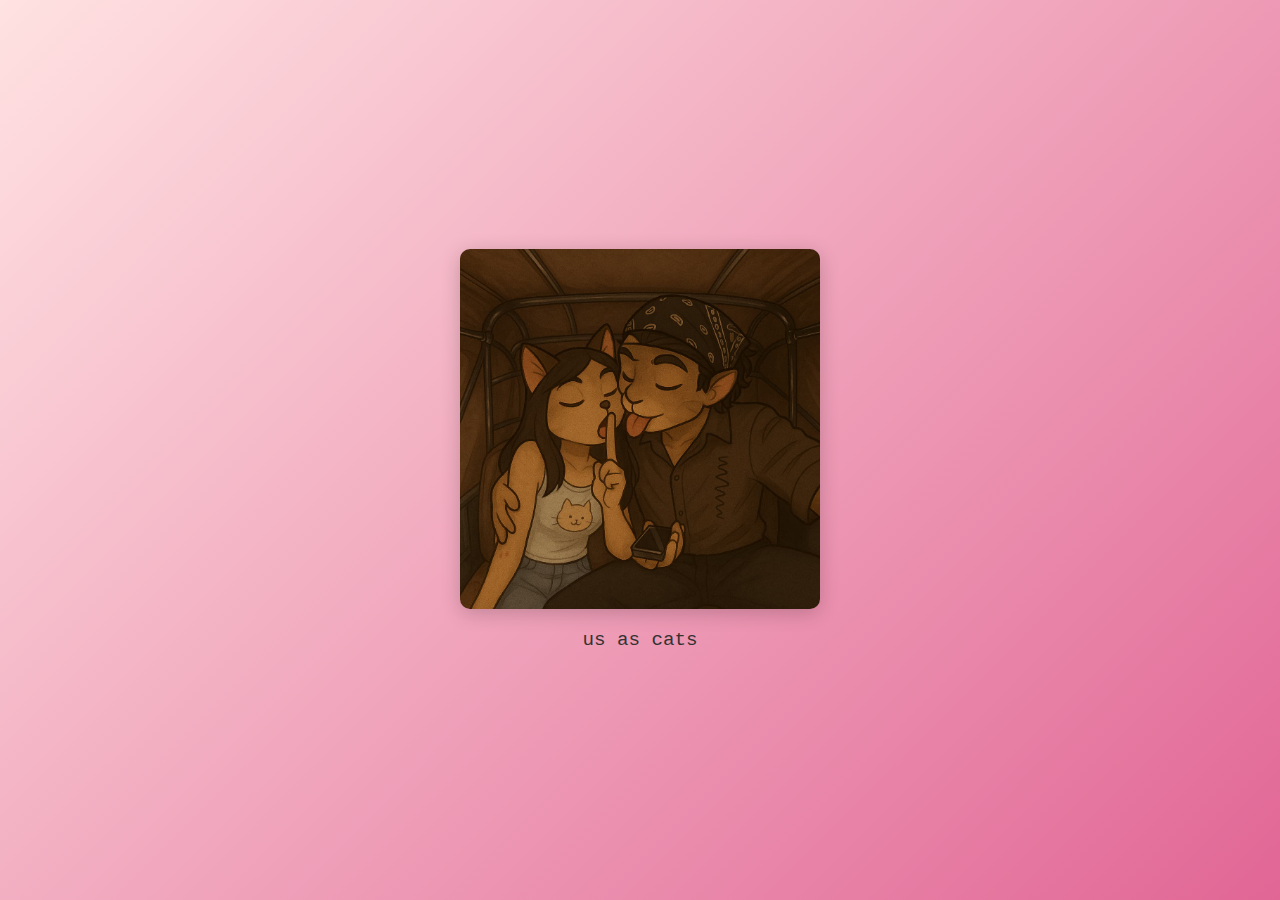
<file: cats.html>
<!DOCTYPE html>
<html lang="en">
<head>
    <meta charset="UTF-8">
    <title>Us as Cats 🐱</title>
    <link rel="stylesheet" href="style.css">
    <style>
        body {
            background: linear-gradient(to right, #fdfcfb, #e2d1c3);
            font-family: 'Courier New', monospace;
            display: flex;
            justify-content: center;
            align-items: center;
            height: 100vh;
            margin: 0;
        }

        .cat-container {
            text-align: center;
        }

        .cat-container img {
            max-width: 400px;
            width: 90%;
            height: auto;
            border-radius: 10px;
            box-shadow: 0 4px 20px rgba(0, 0, 0, 0.2);
        }

        .caption {
            margin-top: 15px;
            font-size: 1.2rem;
            color: #333;
        }
    </style>
</head>
<body>
    <div class="cat-container">
        <img id="random-cat-image" src="" alt="Us as Cats">
        <p class="caption">us as cats</p>
    </div>

    <script>
        const catImages = [
            "images/cat1.jpg",
            "images/cat2.jpg",
            "images/cat3.jpg",
            "images/cat4.jpg",
            "images/cat5.jpg",
            "images/cat6.jpg",
            "images/cat7.jpg",
        ];

        const randomImage = catImages[Math.floor(Math.random() * catImages.length)];
        document.getElementById("random-cat-image").src = randomImage;
    </script>
</body>
</html>
</file>
<file: style.css>
body {
    cursor: url('[data-uri]'), auto;
    font-family: 'Great Vibes', auto;
    margin: 0;
    padding: 0;
    background-color: linear-gradient(to right, #fbc2eb, #e16695); 
    color: #333;
    scroll-behavior: smooth;
    transition: background 0.5s, color 0.5s;
}

body:not(.dark-theme) {
    background: linear-gradient(135deg, #ffe2e2, #e16695);
    color: #333;
}


.dark-theme {
    background: linear-gradient(135deg, #2b1b2e, #3e2c4a);
    color: #f7d9e5;
}

.dark-theme h1,
.dark-theme h2,
.dark-theme h3,
.dark-theme p,
.dark-theme a,
.dark-theme .section-heading,
.dark-theme .section-subtext {
    color: #ffe3f3;
}

/* Optional: darken input areas and buttons for dark mode */
.dark-theme input,
.dark-theme textarea,
.dark-theme select,
.dark-theme button {
    background-color: #5b3a55;
    color: #ffeaf4;
    border: 1px solid #a164a3;
}

/* Optional: change Instagram/Spotify section look */
.dark-theme .spotify-container,
.dark-theme .instagram-section {
    background-color: #3d2a3d;
    border-radius: 12px;
    padding: 12px;
}

/* Optional: soften box shadows and borders in dark mode */
.dark-theme .section,
.dark-theme .timeline {
    background-color: rgba(255, 255, 255, 0.05);
    border-radius: 16px;
    box-shadow: 0 0 10px rgba(255, 200, 255, 0.2);
}

section {
    padding: 60px 20px;
    text-align: center;
    animation: fadeIn 1.2s ease;
}

@keyframes fadeIn {
    0% {
        opacity: 0;
        transform: translateY(20px);
    }

    100% {
        opacity: 1;
        transform: translateY(0);
    }
}

h1,
h2 {
    cursor: url('[data-uri]'), auto;
    background: linear-gradient(to right, #db072a, #ff0616);
    -webkit-background-clip: text;
    -webkit-text-fill-color: transparent;
    font-size: 2.5rem;
    margin-bottom: 10px;
}

p {
    font-size: 1.2rem;
    max-width: 700px;
    margin: 0 auto;
}

.photos {
    display: flex;
    flex-wrap: wrap;
    justify-content: center;
    gap: 15px;
}

.photos img {
    width: 240px;
    border-radius: 15px;
    box-shadow: 0 8px 20px rgba(0, 0, 0, 0.15);
}

#prettiest-girl {
    height: 800px;
    background: linear-gradient(135deg, #ffdde1 0%, #ee9ca7 100%);
    padding: 3rem 1rem;
    text-align: center;
    border-radius: 2rem;
    margin-top: 3rem;
}

.carousel-container {
    max-width: 400px;
    margin: 0 auto;
    position: relative;
    cursor: url('[data-uri]'), auto;
}

.carousel {
    position: relative;
    overflow: hidden;
    border-radius: 1.5rem;
    box-shadow: 0 12px 30px rgba(0, 0, 0, 0.2);
}
.carousel-img {
    width: 100%;
    display: none;
    transition: opacity 0.5s ease;
    border-radius: 1.5rem;
}
.carousel-img:hover {
    filter: brightness(1.1);
    transform: scale(1.02);
    transition: all 0.3s ease;
    cursor: url('[data-uri]'), auto;
}

.carousel-img.active {
    display: block;
}

.our-story {
    display: flex;
    flex-wrap: wrap;
    justify-content: center;
    gap: 30px;
    padding: 40px 20px;
    background-color: #fefefe;
  }

  .polaroid {
    background: white;
    padding: 10px 10px 30px;
    box-shadow: 0 8px 20px rgba(0, 0, 0, 0.2);
    text-align: center;
    width: 300px;
    border-radius: 6px;
    transition: transform 0.2s ease;
  }

  .polaroid img {
    width: 100%;
    height: 250px; 
    object-fit: cover;
    border-radius: 4px;
  }

  .polaroid p {
    font-size: 0.9rem;
    margin-top: 12px;
    color: #444;
    font-family: 'Courier New', monospace;
  }

  .polaroid:hover {
    transform: scale(1.05) rotate(-1deg);
  }

  .section-title {
    text-align: center;
    font-size: 2rem;
    margin-top: 50px;
    font-family: 'Great Vibes', cursive;
    color: #333;
  }


.instagram-section {
    display: flex;
    flex-direction: column;
    align-items: center;
    background: linear-gradient(135deg, #f9c5d1 0%, #9795ef 100%);
    padding: 2rem;
    border-radius: 2rem;
    box-shadow: 0 20px 35px rgba(0, 0, 0, 0.1);
    margin: 2rem auto;
    max-width: 600px;
    text-align: center;
}

.ig-preview-img {
    width: 100%;
    max-width: 500px;
    border-radius: 1.5rem;
    box-shadow: 0 12px 25px rgba(0, 0, 0, 0.2);
    transition: transform 0.3s ease;
}

.ig-preview-img:hover {
    transform: scale(1.02);
}

.instagram-section p {
    font-size: 1.1rem;
    margin-top: 1rem;
    font-family: 'Poppins', sans-serif;
    color: #fff;
}

#spotify-section {
    padding: 4rem 2rem;
    text-align: center;
    background: linear-gradient(to bottom right, #ffe0f0, #ffe8cc);
}

.section-heading {
    font-size: 2rem;
    font-family: 'Great Vibes', cursive;
    color: #853ac7;
    margin-bottom: 1.5rem;
}

.spotify-container {
    max-width: 500px;
    margin: 0 auto;
    background: #fff;
    border-radius: 15px;
    padding: 1rem;
    box-shadow: 0 10px 25px rgba(0, 0, 0, 0.1);
    position: relative;
}

.spotify-btn {
    margin-top: 1rem;
    padding: 0.6rem 1.4rem;
    border: none;
    border-radius: 30px;
    background: linear-gradient(135deg, #ff6f91, #ff9472);
    color: white;
    font-weight: 600;
    font-size: 1rem;
    cursor: url('[data-uri]'), auto;
    transition: transform 0.2s ease;
    display: flex;
    align-items: center;
    justify-content: center;
}

.spotify-btn:hover {
    transform: scale(1.05);
    box-shadow: 0 4px 15px rgba(255, 111, 145, 0.3);
}

.btn-text {
    margin-left: 0.5rem;
}

#grievance-section {
    padding: 4rem 2rem;
    background: linear-gradient(to bottom right, #e0c3fc, #8ec5fc);
    text-align: center;
}

#grievance-form {
    max-width: 500px;
    margin: auto;
    display: flex;
    flex-direction: column;
    gap: 1rem;
    background: #fff;
    border-radius: 15px;
    padding: 2rem;
    box-shadow: 0 10px 25px rgba(0, 0, 0, 0.1);
}

#grievance-form input,
#grievance-form textarea,
#grievance-form select {
    padding: 0.8rem;
    border: 1px solid #ccc;
    border-radius: 12px;
    font-size: 1rem;
    font-family: inherit;
    background: #fffafc;
    transition: all 0.2s ease-in-out;
}

#grievance-form input:focus,
#grievance-form textarea:focus,
#grievance-form select:focus {
    outline: none;
    border-color: #ff80ab;
    box-shadow: 0 0 5px #ffb3c6;
}

.dropdowns {
    display: flex;
    flex-direction: column;
    gap: 1rem;
}

.submit-btn {
    font-family: 'Great Vibes', cursive;
    background: linear-gradient(135deg, #f78fb3, #f8a5c2);
    border: none;
    padding: 0.8rem 1.2rem;
    border-radius: 30px;
    font-weight: 100;
    font-size: 1rem;
    color: white;
    cursor: url('[data-uri]'), auto;
    transition: all 0.2s ease;
}

.submit-btn:hover {
    transform: scale(1.05);
    box-shadow: 0 4px 15px rgba(247, 143, 179, 0.4);
}

#date-place-section {
    padding: 4rem 2rem;
    background: linear-gradient(to bottom right, #d4fc79, #96e6a1);
    text-align: center;
}

#date-place-form {
    max-width: 500px;
    margin: auto;
    display: flex;
    flex-direction: column;
    gap: 1rem;
    background: #ffffff;
    border-radius: 15px;
    padding: 2rem;
    box-shadow: 0 10px 25px rgba(0, 0, 0, 0.1);
}

#date-place-form input,
#date-place-form textarea {
    padding: 0.8rem;
    border: 1px solid #ccc;
    border-radius: 12px;
    font-size: 1rem;
    font-family: inherit;
    background: #fafffc;
    transition: all 0.2s ease-in-out;
}

#date-place-form input:focus,
#date-place-form textarea:focus {
    outline: none;
    border-color: #96e6a1;
    box-shadow: 0 0 5px #b9fbc0;
}

#date-place-section .submit-btn {
    font-family: 'Great Vibes', cursive;
    background: linear-gradient(135deg, #00b894, #55efc4);
    border: none;
    padding: 0.8rem 1.2rem;
    border-radius: 30px;
    font-weight: 100;
    font-size: 1rem;
    color: white;
    cursor: url('[data-uri]'), auto;
    transition: all 0.2s ease;
}

#date-place-section .submit-btn:hover {
    transform: scale(1.05);
    box-shadow: 0 4px 15px rgba(0, 184, 148, 0.4);
}


a {
    cursor: url('[data-uri]'), auto;
    display: inline-block;
    margin-top: 15px;
    padding: 12px 20px;
    background: linear-gradient(to right, #ff6b6b, #f06595);
    color: white;
    text-decoration: none;
    border-radius: 12px;
    font-weight: bold;
    transition: background 0.3s;
}

a:hover {
    background: linear-gradient(to right, #f06595, #cc5de8);
}

button {
    cursor: url('[data-uri]'), auto;
    background: linear-gradient(to right, #74c0fc, #9775fa);
    border: none;
    padding: 12px 20px;
    font-size: 1rem;
    color: white;
    border-radius: 12px;
    margin-top: 20px;
    transition: transform 0.2s ease;
}

button:hover {
    transform: scale(1.05);
    background: linear-gradient(to right, #9775fa, #845ef7);
}

/* Floating hearts */
.floating-heart {
    position: fixed;
    bottom: 0;
    font-size: 28px;
    animation: floatUp 4s ease-in forwards;
    z-index: 9999;
    opacity: 0.9;
    pointer-events: none;
}

@keyframes floatUp {
    0% {
        transform: translateY(0);
        opacity: 1;
    }

    100% {
        transform: translateY(-100vh);
        opacity: 0;
    }
}

#typewriter {
    cursor: url('[data-uri]'), auto;
    position: relative;
}

#typewriter::after {
    content: "🎉 click me!";
    font-size: 0.9rem;
    position: absolute;
    top: 110%;
    left: 50%;
    transform: translateX(-50%);
    color: #ff4d6d;
    opacity: 0.8;
}

/* Fake typewriter effect */
#typewriter {
    display: inline-block;
    overflow: hidden;
    white-space: nowrap;
    border-right: 2px solid #ff4d6d;
    animation: typing 2.5s steps(30, end), blink 0.75s step-end infinite;
}

@keyframes typing {
    from {
        width: 0
    }

    to {
        width: 100%
    }
}

@keyframes blink {
    50% {
        border-color: transparent;
    }
}

/* Optional: cursor hover + tooltip */
#typewriter.clickable {
    cursor: url('[data-uri]'), auto;
    position: relative;
}

#typewriter.clickable::after {
    content: "🎉 click me!";
    font-size: 0.9rem;
    position: absolute;
    top: 110%;
    left: 50%;
    transform: translateX(-50%);
    color: #ff4d6d;
    opacity: 0.8;
}

#top-left-menu {
    position: fixed;
    top: 1rem;
    left: 1rem;
    background-color: rgba(255, 240, 248, 0.9);
    padding: 0.6rem;
    border-radius: 1rem;
    display: flex;
    flex-direction: column;
    align-items: center;
    z-index: 1000;
    box-shadow: 0 4px 12px rgba(0, 0, 0, 0.08);
    font-family: 'Great Vibes', cursive;
    width: auto;
}

#menu-header {
    font-family: 'Great Vibes', cursive;
    font-size: 1.1rem;
    color: #cc3366;
    cursor: url('[data-uri]'), auto;
    user-select: none;
    margin-bottom: 0.3rem;
}

#menu-dropdown {
    font-family: 'Great Vibes', cursive;
    display: flex;
    flex-direction: column;
    align-items: flex-start;
    background-color: #fffdfe;
    border-radius: 10px;
    padding: 0.4rem;
    box-shadow: 0 2px 8px rgba(0, 0, 0, 0.1);
    margin-bottom: 0.5rem;
    width: 100%;
}

#menu-dropdown.hidden {
    display: none;
}

#menu-dropdown a {
    font-family: 'Great Vibes', cursive;
    font-size: 0.85rem;
    color: #581c30;
    text-decoration: none;
    padding: 0.2rem 0.2rem;
    width: 90%;
}

#menu-dropdown a:hover {
    background-color: #ffe0f0;
    border-radius: 6px;
}

#top-buttons {
    display: flex;
    gap: 0.4rem;
}

#top-buttons button {
    font-family: 'Great Vibes', cursive;
    background-color: #ffe0f0;
    border: none;
    border-radius: 8px;
    padding: 0.3rem 0.5rem;
    font-size: 0.9rem;
    cursor: url('[data-uri]'), auto;
    box-shadow: 0 2px 5px rgba(0, 0, 0, 0.08);
    transition: transform 0.1s ease;
}

#top-buttons button:hover {
    transform: scale(1.05);
}


#toggle,
#cat-jump {
    background: linear-gradient(135deg, #ff9a9e, #fad0c4);
    border: none;
    padding: 4px 8px;
    border-radius: 8px;
    font-size: 1.2rem;
    color: #fff;
    transition: transform 0.2s ease;
}

#toggle:hover,
#cat-jump:hover {
    transform: scale(1.1);
}

.cat-section {
    text-align: center;
    margin-top: 40px;
}

#cat-button {
    font-family: 'Great Vibes', cursive;
    background: linear-gradient(135deg, #e4656a, #eebdb0);
    border: none;
    padding: 10px 20px;
    font-size: 1rem;
    border-radius: 8px;
    color: #fff;
    transition: transform 0.2s ease;
}

#cat-button:hover {
    transform: scale(1.05);
}

#cat-image-container img {
    margin-top: 20px;
    max-width: 300px;
    border-radius: 12px;
    box-shadow: 0 4px 12px rgba(0, 0, 0, 0.2);
}

#cat-fact-section {
    margin-top: 30px;
}

#cat-fact-button {
    font-family: 'Great Vibes', cursive;
    background: linear-gradient(135deg, #a18cd1, #fbc2eb);
    border: none;
    padding: 10px 20px;
    font-size: 1rem;
    border-radius: 8px;
    color: white;
    transition: transform 0.2s ease;
}

#cat-fact-button:hover {
    transform: scale(1.05);
}

#cat-fact-display {
    font-size: 1.1rem;
    margin-top: 15px;
    padding: 8px;
    background: #ffffff66;
    border-radius: 10px;
    max-width: 500px;
    margin-left: auto;
    margin-right: auto;
    color: #333;
    font-style: italic;
    backdrop-filter: blur(4px);
    letter-spacing: 2px;
}
.final-note {
    background: linear-gradient(to right, #fef9f4, #fffaf0); /* soft pastel bg */
    color: #333;
    padding: 4rem 2rem;
    text-align: center;
    font-family: 'Georgia', serif;
    border-top: 2px dashed #f9c5d1;
    border-bottom: 2px dashed #f9c5d1;
    margin-top: 4rem;
    margin-bottom: 2rem;
    box-shadow: 0 4px 30px rgba(0, 0, 0, 0.05);
    border-radius: 12px;
    max-width: 800px;
    margin-left: auto;
    margin-right: auto;
}

.final-note h2 {
    font-size: 2.2rem;
    margin-bottom: 1rem;
    color: #e07a8b;
}

.final-note p {
    font-size: 1.2rem;
    line-height: 1.8;
    white-space: pre-line; /* preserves line breaks from HTML */
    padding: 0 1rem;
}

.footer {
  text-align: center;
  padding: 20px;
  background-color: var(--bg-color);
  color: var(--text-color);
  font-style: italic;
  font-size: 0.95rem;
  border-top: 1px solid rgba(255, 255, 255, 0.1);
  opacity: 0.85;
}
.footer {
  transition: opacity 0.3s ease-in-out;
}
.footer:hover {
  opacity: 1;
}
</file>
